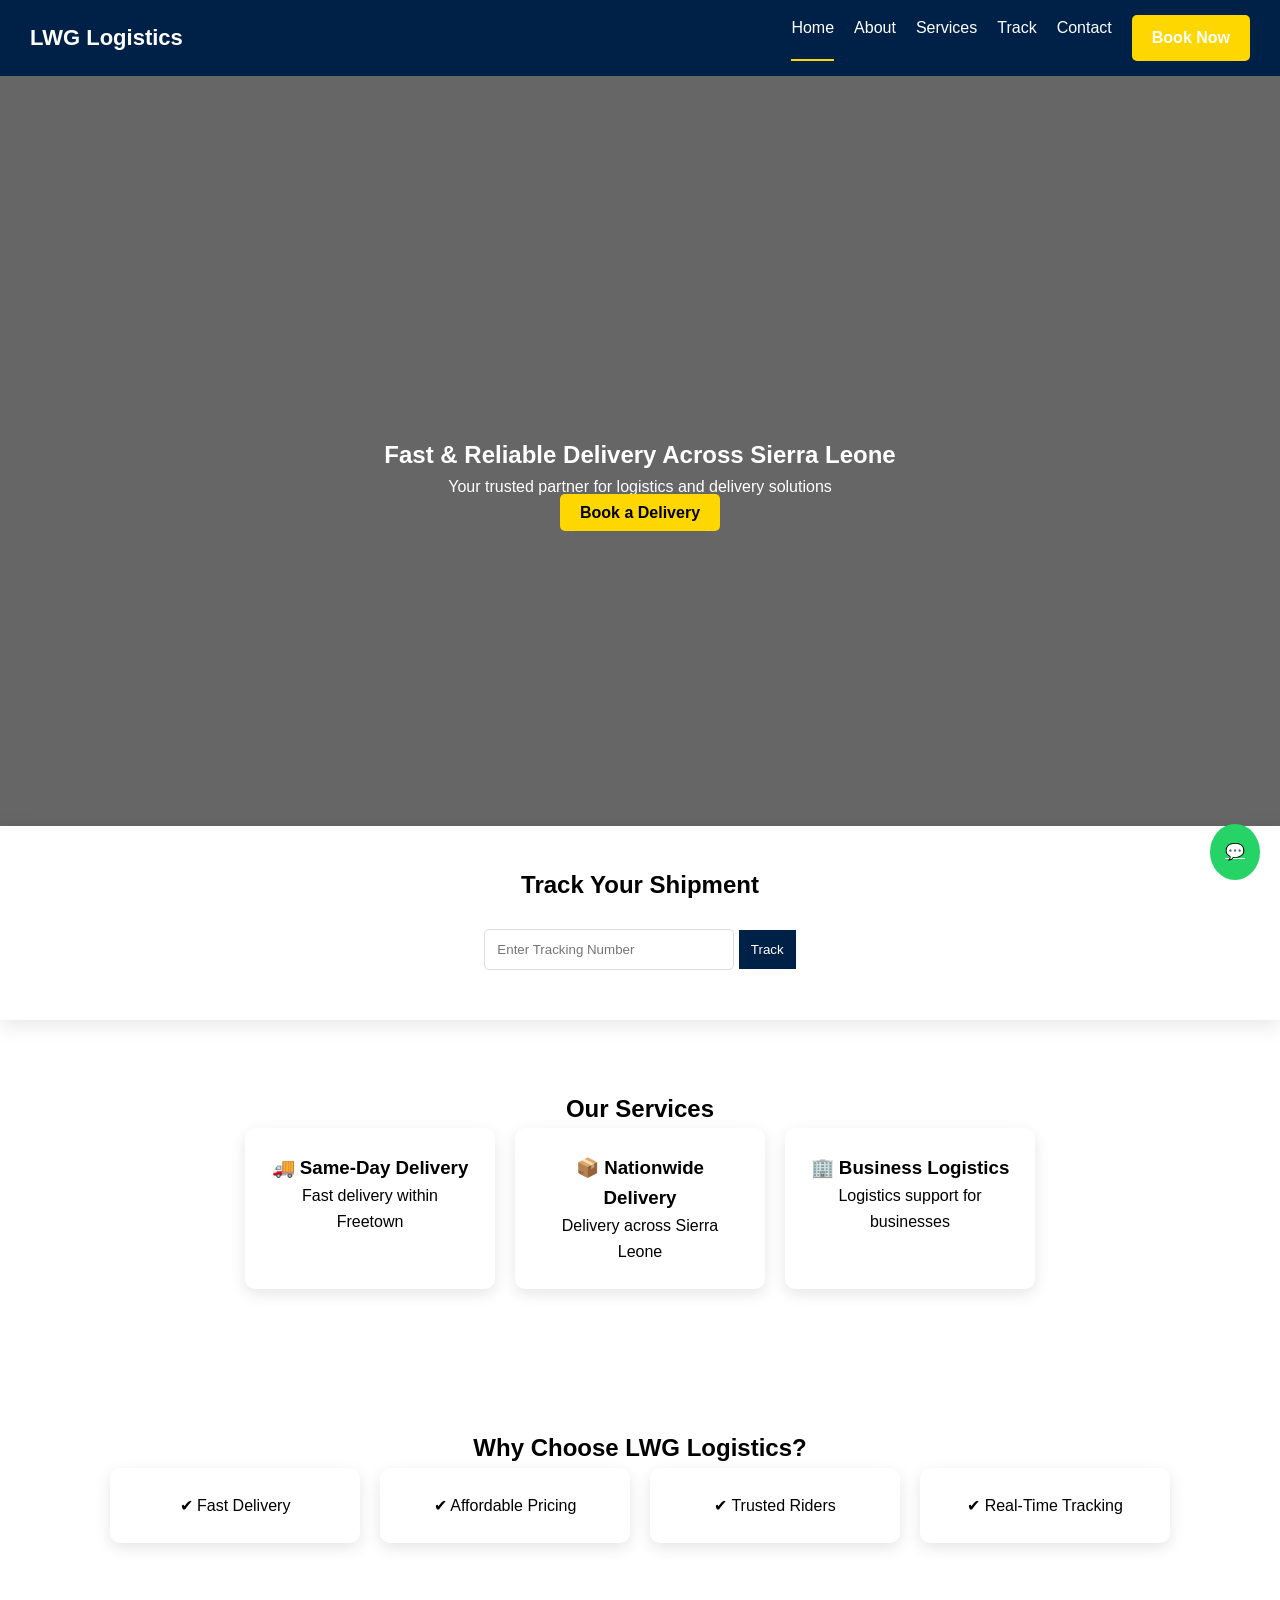
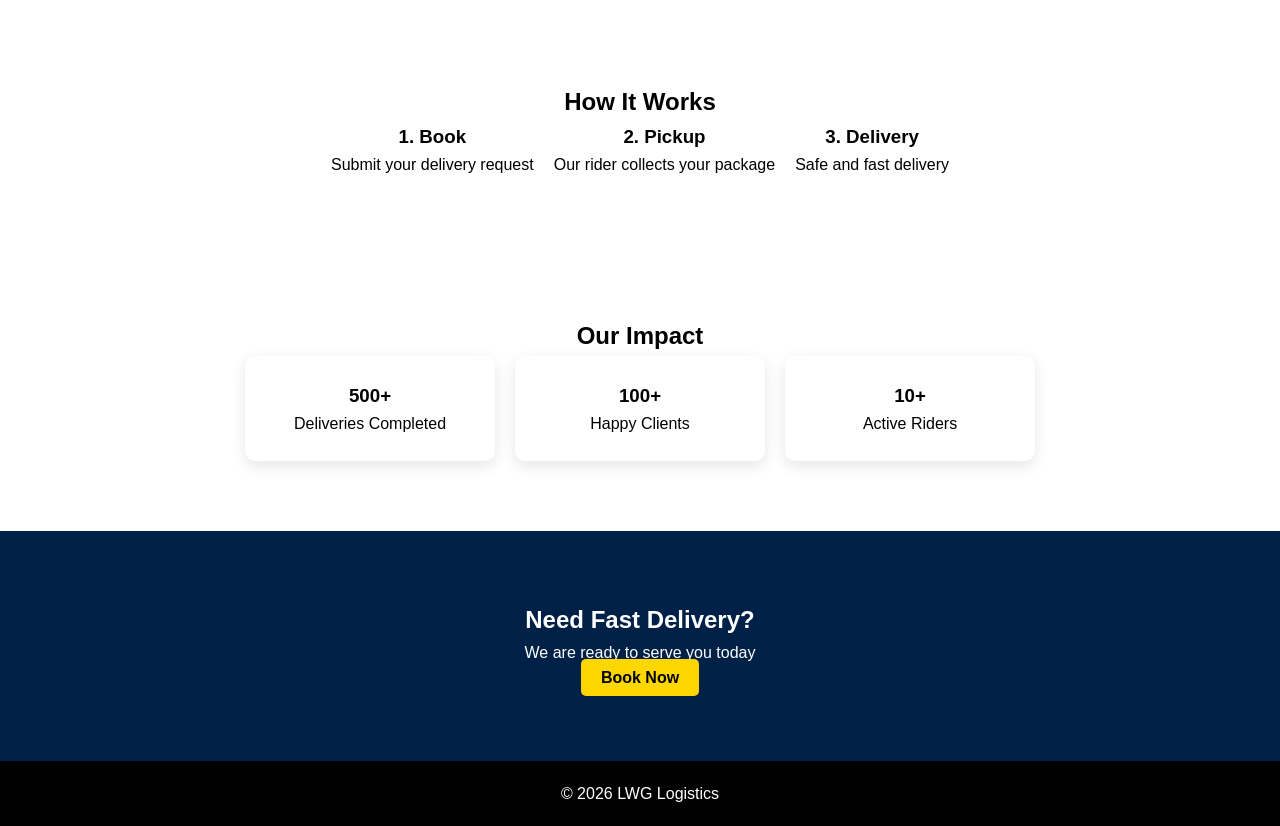
<file: index.html>
<!DOCTYPE html>
<html lang="en">
<head>
<meta charset="UTF-8">
<meta name="viewport" content="width=device-width, initial-scale=1.0">
<title>LWG Logistics</title>
<link rel="stylesheet" href="style.css">
</head>

<body>

<!-- NAVBAR -->
<header class="navbar">
    <h2 class="logo">LWG Logistics</h2>

    <nav id="navMenu">
        <a href="index.html" class="active">Home</a>
        <a href="about.html">About</a>
        <a href="services.html">Services</a>
        <a href="tracking.html">Track</a>
        <a href="contact.html">Contact</a>
        <a href="booking.html" class="btn">Book Now</a>
    </nav>

    <!-- HAMBURGER -->
    <div class="menu-toggle" onclick="toggleMenu()">☰</div>
</header>

<!-- HERO -->
<section class="hero fade-in">
    <div class="hero-content">
        <h1>Fast & Reliable Delivery Across Sierra Leone</h1>
        <p>Your trusted partner for logistics and delivery solutions</p>
        <a href="booking.html" class="btn">Book a Delivery</a>
    </div>
</section>

<!-- TRACKING -->
<section class="tracking fade-in">
    <h2>Track Your Shipment</h2>

    <div class="tracking-box">
        <input type="text" id="trackingInput" placeholder="Enter Tracking Number">
        <button onclick="trackPackage()">Track</button>
    </div>
</section>

<!-- SERVICES -->
<section class="services fade-in">
    <h2>Our Services</h2>

    <div class="cards">
        <div class="card fade-in">
            <h3>🚚 Same-Day Delivery</h3>
            <p>Fast delivery within Freetown</p>
        </div>

        <div class="card fade-in">
            <h3>📦 Nationwide Delivery</h3>
            <p>Delivery across Sierra Leone</p>
        </div>

        <div class="card fade-in">
            <h3>🏢 Business Logistics</h3>
            <p>Logistics support for businesses</p>
        </div>
    </div>
</section>

<!-- WHY -->
<section class="why fade-in">
    <h2>Why Choose LWG Logistics?</h2>

    <div class="cards">
        <div class="card fade-in">✔ Fast Delivery</div>
        <div class="card fade-in">✔ Affordable Pricing</div>
        <div class="card fade-in">✔ Trusted Riders</div>
        <div class="card fade-in">✔ Real-Time Tracking</div>
    </div>
</section>

<!-- HOW -->
<section class="how fade-in">
    <h2>How It Works</h2>

    <div class="steps">
        <div class="step fade-in">
            <h3>1. Book</h3>
            <p>Submit your delivery request</p>
        </div>

        <div class="step fade-in">
            <h3>2. Pickup</h3>
            <p>Our rider collects your package</p>
        </div>

        <div class="step fade-in">
            <h3>3. Delivery</h3>
            <p>Safe and fast delivery</p>
        </div>
    </div>
</section>

<!-- STATS -->
<section class="stats fade-in">
    <h2>Our Impact</h2>

    <div class="cards">
        <div class="card fade-in">
            <h3>500+</h3>
            <p>Deliveries Completed</p>
        </div>

        <div class="card fade-in">
            <h3>100+</h3>
            <p>Happy Clients</p>
        </div>

        <div class="card fade-in">
            <h3>10+</h3>
            <p>Active Riders</p>
        </div>
    </div>
</section>

<!-- CTA -->
<section class="cta fade-in">
    <h2>Need Fast Delivery?</h2>
    <p>We are ready to serve you today</p>
    <a href="booking.html" class="btn">Book Now</a>
</section>

<!-- FOOTER -->
<footer>
    <p>© 2026 LWG Logistics</p>
</footer>

<!-- WHATSAPP -->
<a href="https://wa.me/23272146015" class="whatsapp">💬</a>

<!-- MAIN SCRIPT -->
<script src="script.js"></script>

</body>
</html>
</file>
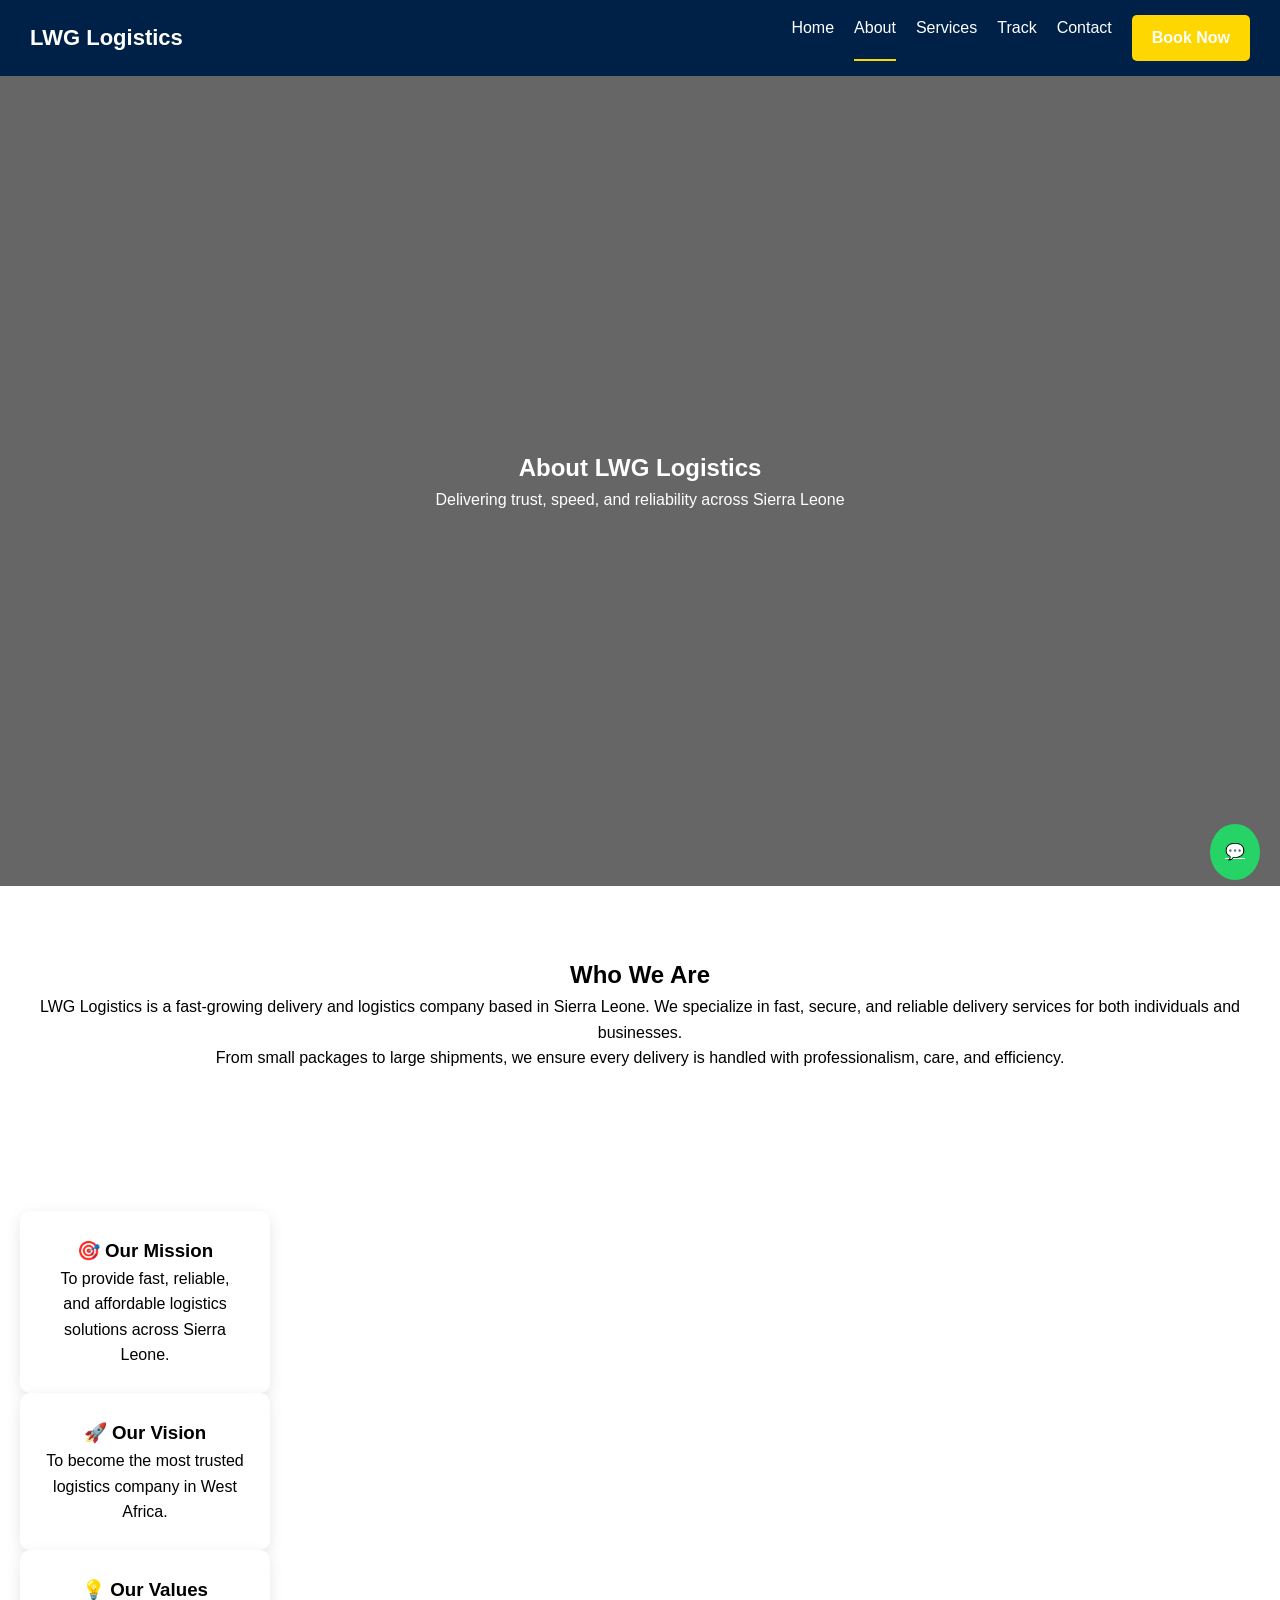
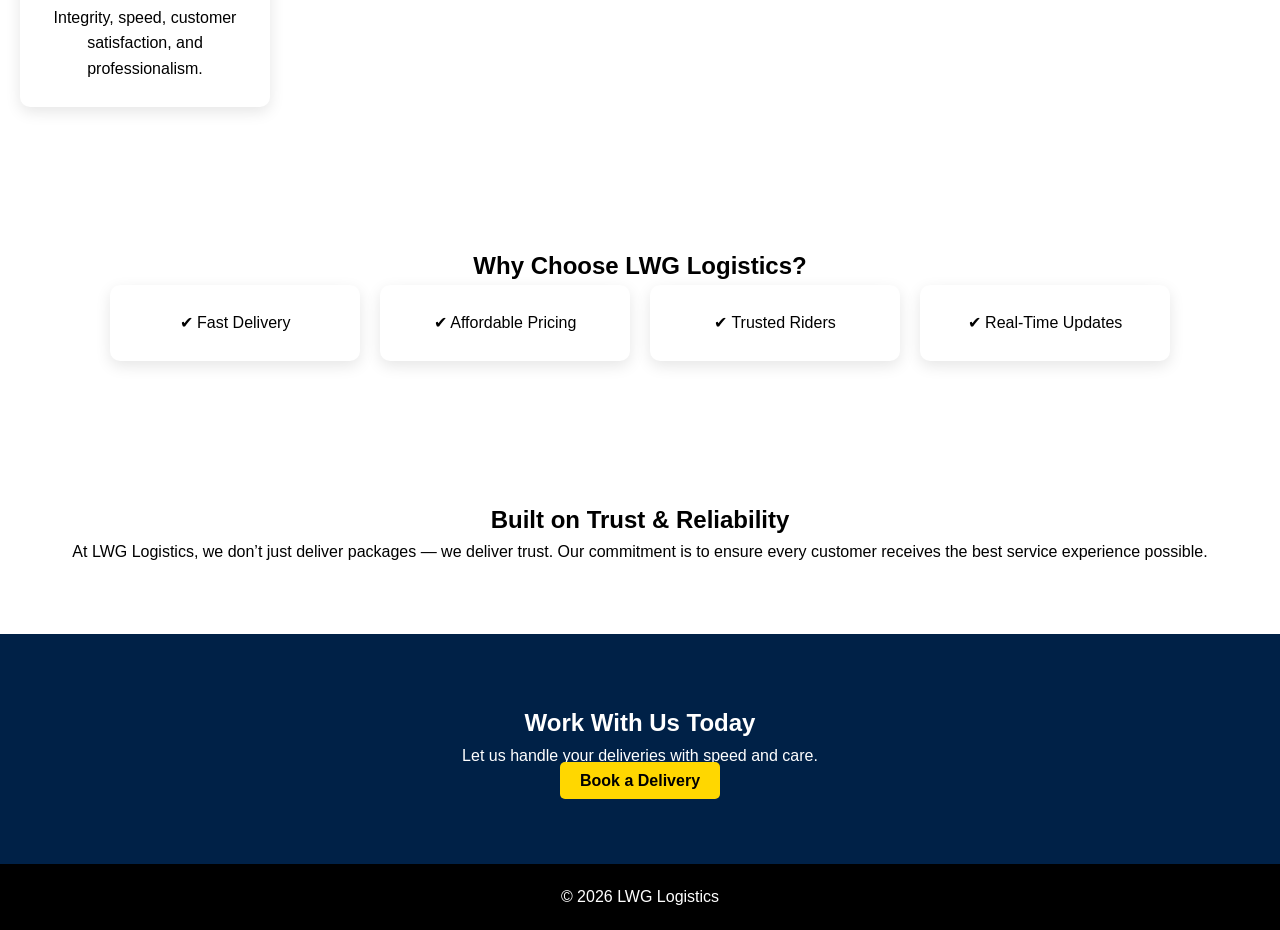
<file: about.html>
<!DOCTYPE html>
<html lang="en">
<head>
<meta charset="UTF-8">
<meta name="viewport" content="width=device-width, initial-scale=1.0">
<title>About Us - LWG Logistics</title>
<link rel="stylesheet" href="style.css">
</head>

<body>

<!-- NAVBAR -->
<header class="navbar">
    <h2 class="logo">LWG Logistics</h2>

    <nav id="navMenu">
        <a href="index.html">Home</a>
        <a href="about.html" class="active">About</a>
        <a href="services.html">Services</a>
        <a href="tracking.html">Track</a>
        <a href="contact.html">Contact</a>
        <a href="booking.html" class="btn">Book Now</a>
    </nav>

    <!-- HAMBURGER -->
    <div class="menu-toggle" onclick="toggleMenu()">☰</div>
</header>

<!-- HERO -->
<section class="hero about-hero fade-in">
    <div class="hero-content">
        <h1>About LWG Logistics</h1>
        <p>Delivering trust, speed, and reliability across Sierra Leone</p>
    </div>
</section>

<!-- WHO WE ARE -->
<section class="about-section fade-in">
    <div class="about-container">
        <div class="about-text">
            <h2>Who We Are</h2>
            <p>
                LWG Logistics is a fast-growing delivery and logistics company based in Sierra Leone. 
                We specialize in fast, secure, and reliable delivery services for both individuals 
                and businesses.
            </p>
            <p>
                From small packages to large shipments, we ensure every delivery is handled 
                with professionalism, care, and efficiency.
            </p>
        </div>
    </div>
</section>

<!-- MISSION / VISION -->
<section class="about-cards fade-in">
    <div class="card fade-in">
        <h3>🎯 Our Mission</h3>
        <p>To provide fast, reliable, and affordable logistics solutions across Sierra Leone.</p>
    </div>

    <div class="card fade-in">
        <h3>🚀 Our Vision</h3>
        <p>To become the most trusted logistics company in West Africa.</p>
    </div>

    <div class="card fade-in">
        <h3>💡 Our Values</h3>
        <p>Integrity, speed, customer satisfaction, and professionalism.</p>
    </div>
</section>

<!-- WHY -->
<section class="why fade-in">
    <h2>Why Choose LWG Logistics?</h2>

    <div class="cards">
        <div class="card fade-in">✔ Fast Delivery</div>
        <div class="card fade-in">✔ Affordable Pricing</div>
        <div class="card fade-in">✔ Trusted Riders</div>
        <div class="card fade-in">✔ Real-Time Updates</div>
    </div>
</section>

<!-- HIGHLIGHT -->
<section class="highlight fade-in">
    <h2>Built on Trust & Reliability</h2>
    <p>
        At LWG Logistics, we don’t just deliver packages — we deliver trust. 
        Our commitment is to ensure every customer receives the best service experience possible.
    </p>
</section>

<!-- CTA -->
<section class="cta fade-in">
    <h2>Work With Us Today</h2>
    <p>Let us handle your deliveries with speed and care.</p>
    <a href="booking.html" class="btn">Book a Delivery</a>
</section>

<!-- FOOTER -->
<footer>
    <p>© 2026 LWG Logistics</p>
</footer>

<!-- WHATSAPP -->
<a href="https://wa.me/23272146015" class="whatsapp">💬</a>

<!-- MAIN SCRIPT -->
<script src="script.js"></script>

</body>
</html>
</file>
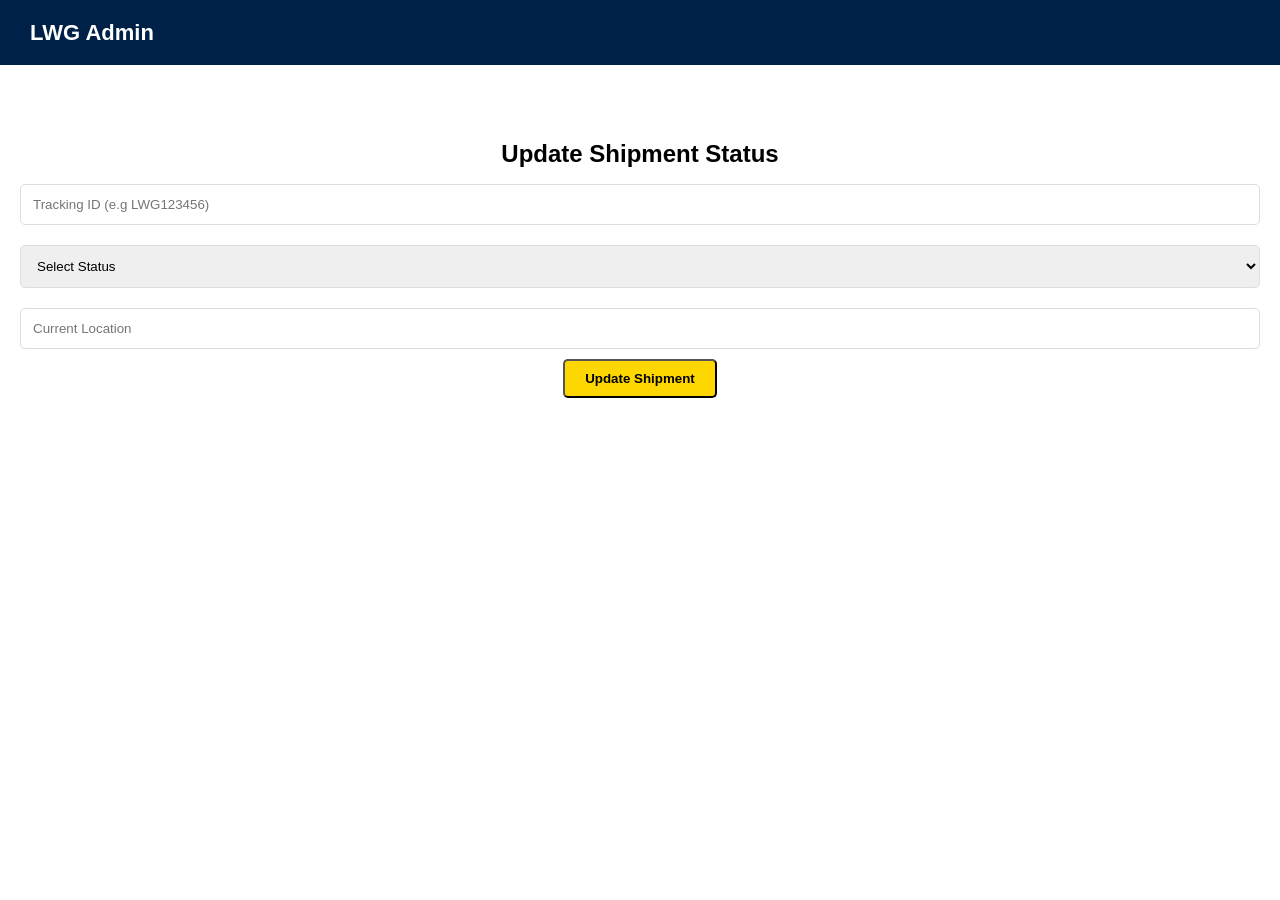
<file: admin.html>
<!DOCTYPE html>
<html lang="en">
<head>
<meta charset="UTF-8">
<meta name="viewport" content="width=device-width, initial-scale=1.0">
<title>Admin Dashboard - LWG Logistics</title>
<link rel="stylesheet" href="style.css">
</head>

<body>

<header class="navbar">
    <h2 class="logo">LWG Admin</h2>
</header>

<section class="form-section">
    <h1>Update Shipment Status</h1>

    <form id="adminForm">

        <input type="text" id="trackingId" placeholder="Tracking ID (e.g LWG123456)" required>

        <select id="status">
            <option value="">Select Status</option>
            <option>Pending</option>
            <option>In Transit</option>
            <option>Out for Delivery</option>
            <option>Delivered</option>
        </select>

        <input type="text" id="location" placeholder="Current Location">

        <button type="submit" class="btn">Update Shipment</button>

    </form>

</section>

<script>
document.getElementById("adminForm").addEventListener("submit", async function(e){
    e.preventDefault();

    const id = document.getElementById("trackingId").value.trim();
    const status = document.getElementById("status").value;
    const location = document.getElementById("location").value;

    if(!id){
        alert("Enter tracking ID");
        return;
    }

    try {
        const res = await fetch(`https://lwg-backend.onrender.com/api/update/${id}`, {
            method: "PUT",
            headers: {
                "Content-Type": "application/json"
            },
            body: JSON.stringify({ status, location })
        });

        const data = await res.json();

        if(data.error){
            alert("❌ " + data.error);
        } else {
            alert("✅ Shipment updated successfully!");
        }

    } catch(err){
        alert("❌ Server error");
    }
});
</script>

</body>
</html>
</file>
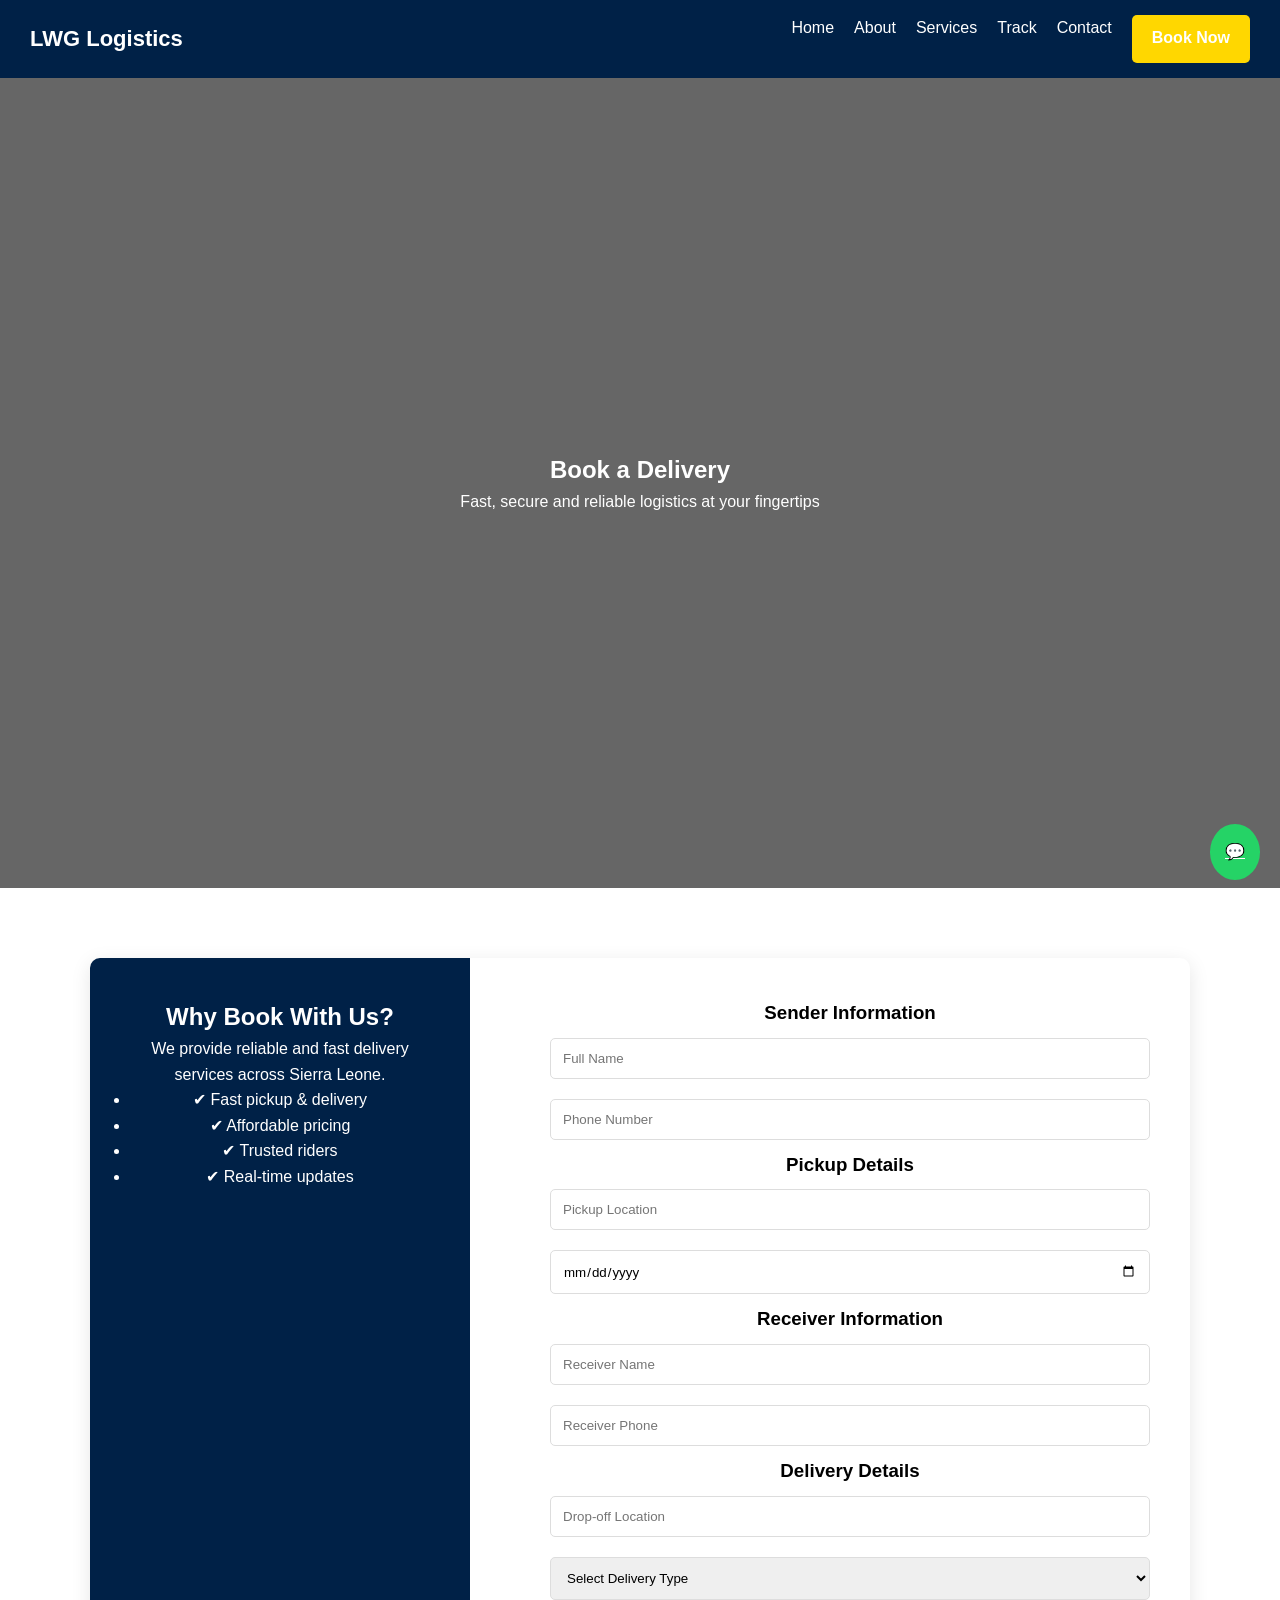
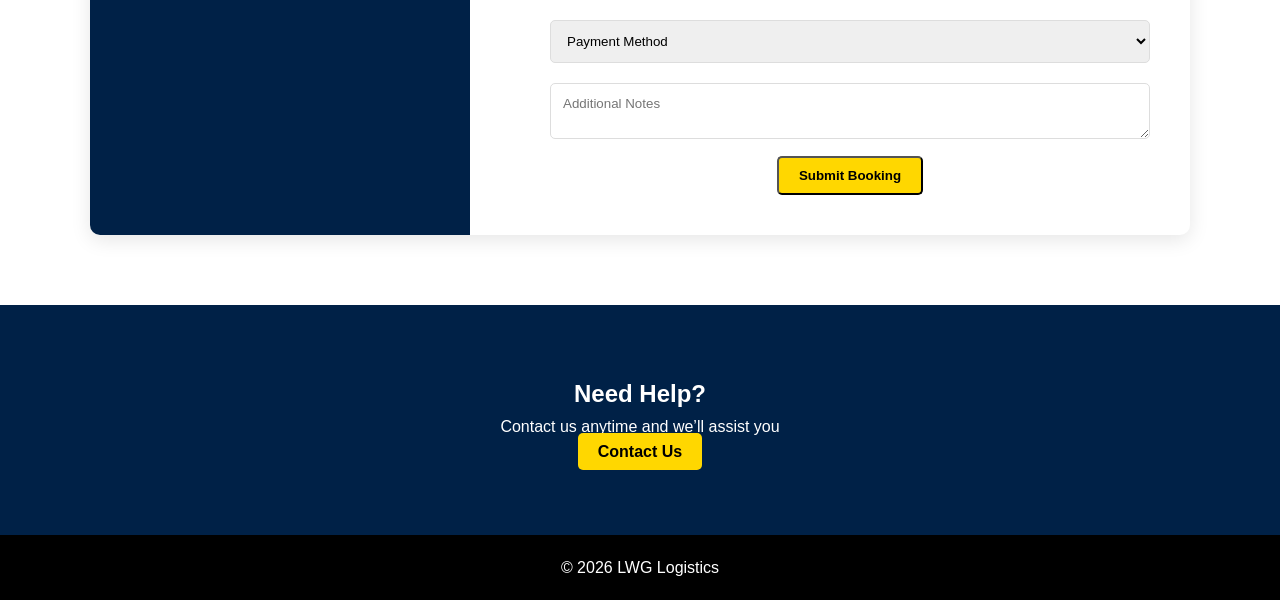
<file: booking.html>
<!DOCTYPE html>
<html lang="en">
<head>
<meta charset="UTF-8">
<meta name="viewport" content="width=device-width, initial-scale=1.0">
<title>Book Delivery - LWG Logistics</title>
<link rel="stylesheet" href="style.css">
</head>

<body>

<!-- NAVBAR -->
<header class="navbar">
    <h2 class="logo">LWG Logistics</h2>

    <nav id="navMenu">
        <a href="index.html">Home</a>
        <a href="about.html">About</a>
        <a href="services.html">Services</a>
        <a href="tracking.html">Track</a>
        <a href="contact.html">Contact</a>
        <a href="booking.html" class="btn active">Book Now</a>
    </nav>

    <!-- HAMBURGER -->
    <div class="menu-toggle" onclick="toggleMenu()">☰</div>
</header>

<!-- HERO -->
<section class="hero booking-hero fade-in">
    <div class="hero-content">
        <h1>Book a Delivery</h1>
        <p>Fast, secure and reliable logistics at your fingertips</p>
    </div>
</section>

<!-- BOOKING SECTION -->
<section class="booking-section fade-in">

    <div class="booking-container">

        <!-- LEFT -->
        <div class="booking-info">
            <h2>Why Book With Us?</h2>
            <p>We provide reliable and fast delivery services across Sierra Leone.</p>

            <ul>
                <li>✔ Fast pickup & delivery</li>
                <li>✔ Affordable pricing</li>
                <li>✔ Trusted riders</li>
                <li>✔ Real-time updates</li>
            </ul>
        </div>

        <!-- RIGHT FORM -->
        <form id="bookingForm" class="booking-form">

            <h3>Sender Information</h3>
            <input type="text" placeholder="Full Name" required>
            <input type="tel" placeholder="Phone Number" required>

            <h3>Pickup Details</h3>
            <input type="text" placeholder="Pickup Location" required>
            <input type="date" required>

            <h3>Receiver Information</h3>
            <input type="text" placeholder="Receiver Name" required>
            <input type="tel" placeholder="Receiver Phone" required>

            <h3>Delivery Details</h3>
            <input type="text" placeholder="Drop-off Location" required>

            <select required>
                <option value="">Select Delivery Type</option>
                <option>Same-Day</option>
                <option>Next-Day</option>
                <option>Express</option>
            </select>

            <select required>
                <option value="">Payment Method</option>
                <option>Orange Money</option>
                <option>Africell Money</option>
                <option>Cash on Delivery</option>
            </select>

            <textarea placeholder="Additional Notes"></textarea>

            <button type="submit" class="btn">Submit Booking</button>

        </form>

    </div>

</section>

<!-- CTA -->
<section class="cta fade-in">
    <h2>Need Help?</h2>
    <p>Contact us anytime and we’ll assist you</p>
    <a href="contact.html" class="btn">Contact Us</a>
</section>

<!-- FOOTER -->
<footer>
    <p>© 2026 LWG Logistics</p>
</footer>

<!-- WHATSAPP -->
<a href="https://wa.me/23272146015" class="whatsapp">💬</a>

<!-- MAIN SCRIPT -->
<script src="script.js"></script>

</body>
</html>
</file>
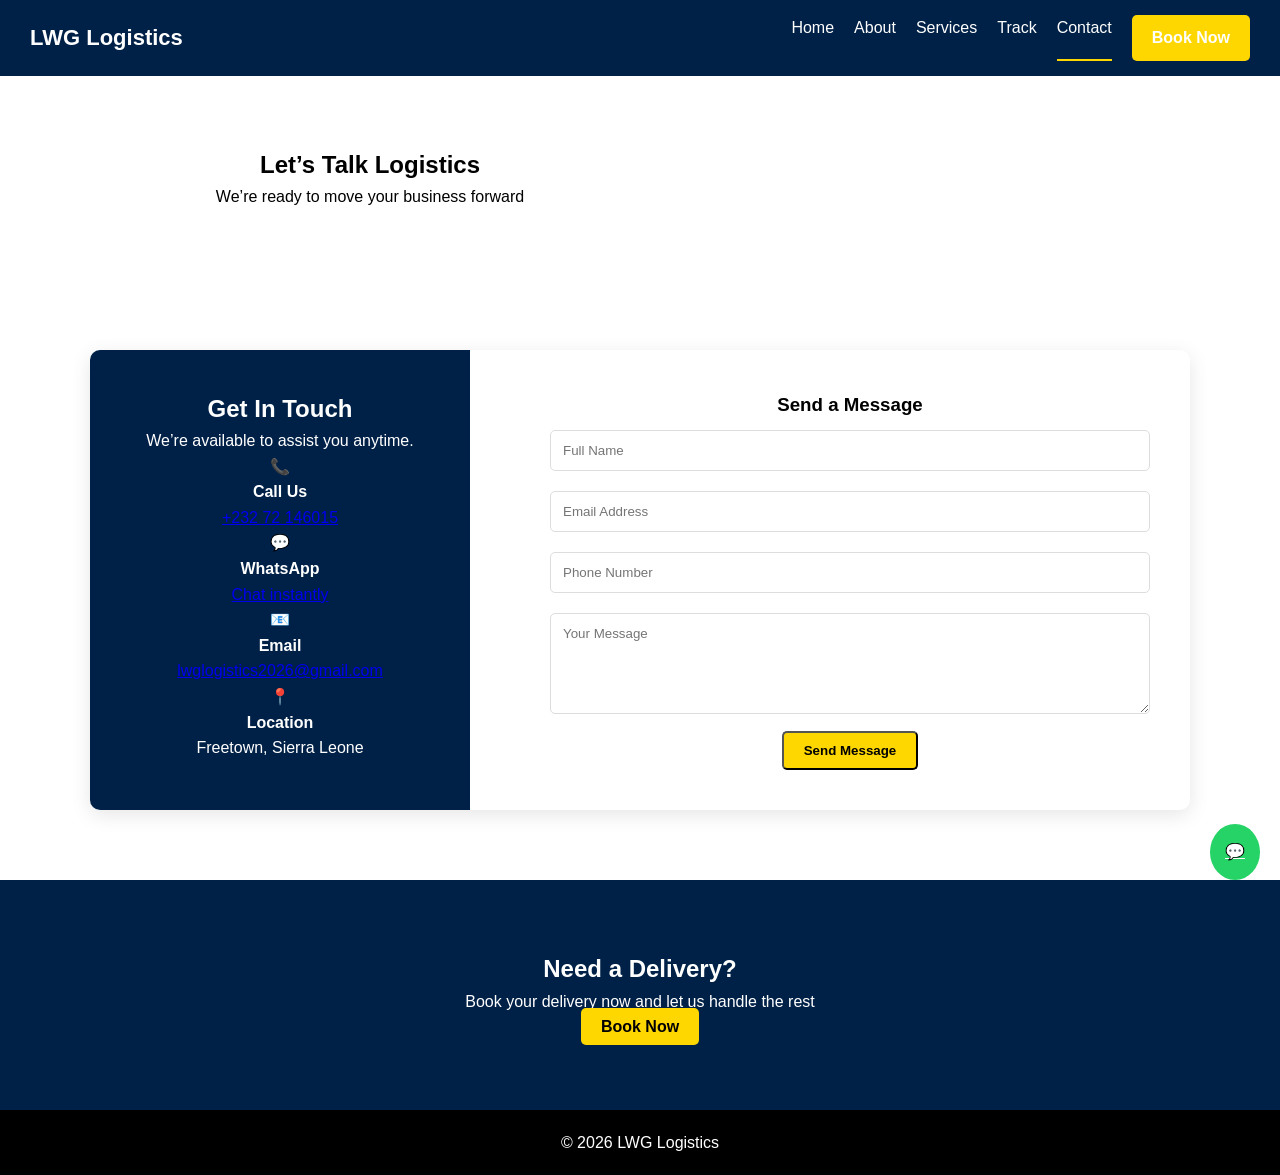
<file: contact.html>
<!DOCTYPE html>
<html lang="en">
<head>
<meta charset="UTF-8">
<meta name="viewport" content="width=device-width, initial-scale=1.0">
<title>Contact - LWG Logistics</title>
<link rel="stylesheet" href="style.css">
</head>

<body>

<!-- NAVBAR -->
<header class="navbar">
    <h2 class="logo">LWG Logistics</h2>

    <nav id="navMenu">
        <a href="index.html">Home</a>
        <a href="about.html">About</a>
        <a href="services.html">Services</a>
        <a href="tracking.html">Track</a>
        <a href="contact.html" class="active">Contact</a>
        <a href="booking.html" class="btn">Book Now</a>
    </nav>

    <div class="menu-toggle" onclick="toggleMenu()">☰</div>
</header>

<!-- HERO -->
<section class="contact-hero fade-in">
    <div class="hero-content">
        <h1>Let’s Talk Logistics</h1>
        <p>We’re ready to move your business forward</p>
    </div>
</section>

<!-- CONTACT -->
<section class="contact-modern fade-in">

    <div class="contact-box">

        <!-- LEFT -->
        <div class="contact-left">
            <h2>Get In Touch</h2>
            <p>We’re available to assist you anytime.</p>

            <div class="info-item">
                <span>📞</span>
                <div>
                    <strong>Call Us</strong>
                    <p><a href="tel:+23272146015">+232 72 146015</a></p>
                </div>
            </div>

            <div class="info-item">
                <span>💬</span>
                <div>
                    <strong>WhatsApp</strong>
                    <p><a href="https://wa.me/23272146015">Chat instantly</a></p>
                </div>
            </div>

            <div class="info-item">
                <span>📧</span>
                <div>
                    <strong>Email</strong>
                    <p><a href="mailto:lwglogistics2026@gmail.com">lwglogistics2026@gmail.com</a></p>
                </div>
            </div>

            <div class="info-item">
                <span>📍</span>
                <div>
                    <strong>Location</strong>
                    <p>Freetown, Sierra Leone</p>
                </div>
            </div>

        </div>

        <!-- RIGHT -->
        <div class="contact-right">
            <form id="contactForm">
                <h3>Send a Message</h3>

                <input type="text" placeholder="Full Name" required>
                <input type="email" placeholder="Email Address" required>
                <input type="tel" placeholder="Phone Number" required>

                <textarea rows="5" placeholder="Your Message" required></textarea>

                <button type="submit" class="btn">Send Message</button>
            </form>
        </div>

    </div>

</section>

<!-- CTA -->
<section class="cta fade-in">
    <h2>Need a Delivery?</h2>
    <p>Book your delivery now and let us handle the rest</p>
    <a href="booking.html" class="btn">Book Now</a>
</section>

<!-- FOOTER -->
<footer>
    <p>© 2026 LWG Logistics</p>
</footer>

<!-- WHATSAPP -->
<a href="https://wa.me/23272146015" class="whatsapp">💬</a>

<!-- MAIN SCRIPT -->
<script src="script.js"></script>

</body>
</html>
</file>
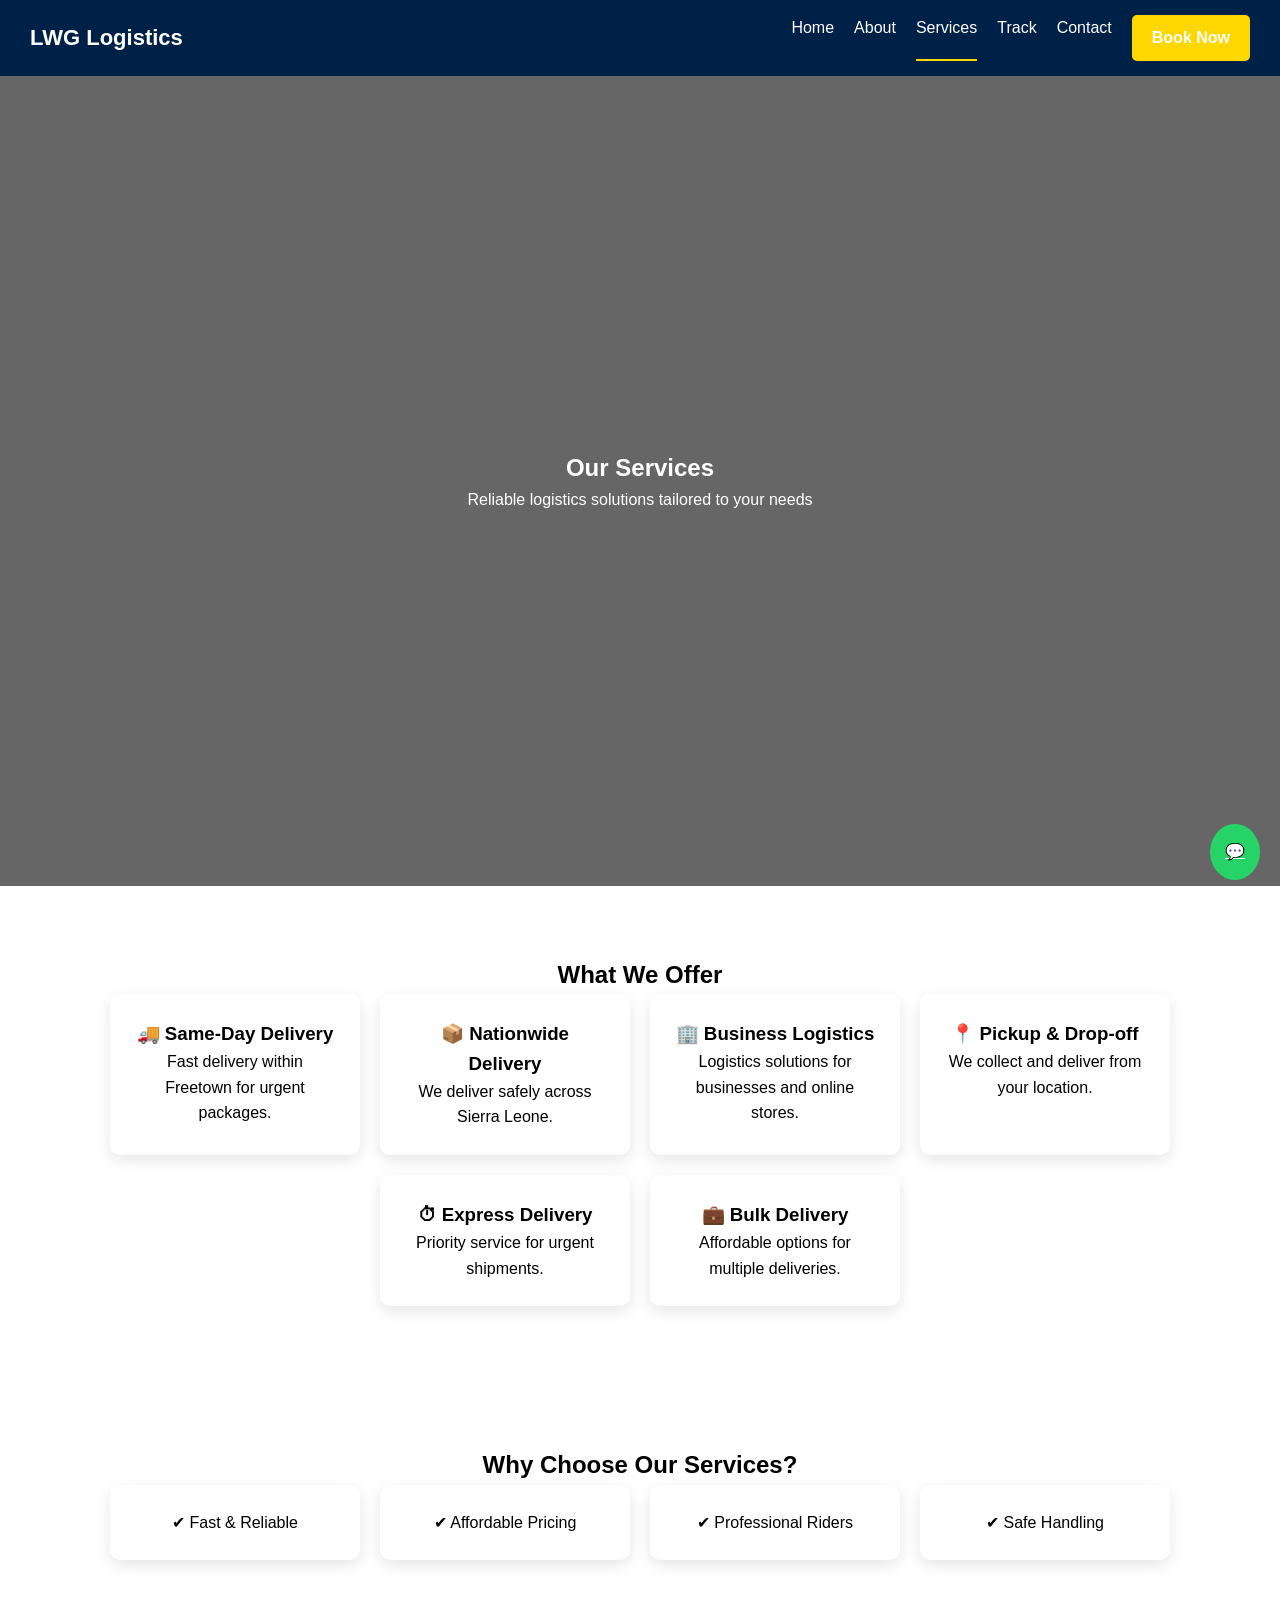
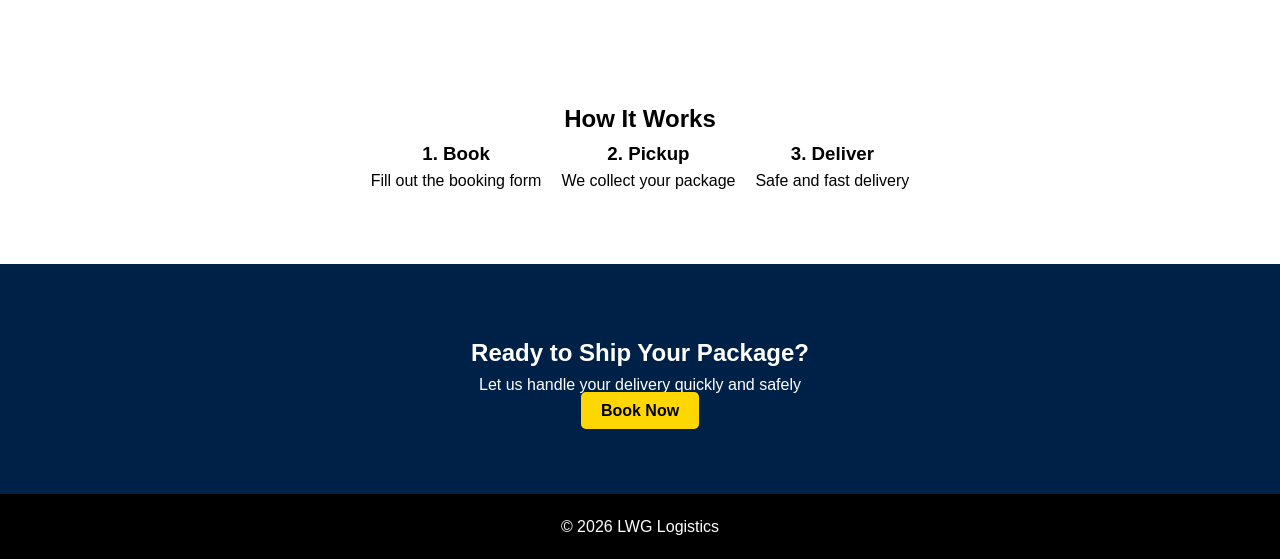
<file: services.html>
<!DOCTYPE html>
<html lang="en">
<head>
<meta charset="UTF-8">
<meta name="viewport" content="width=device-width, initial-scale=1.0">
<title>Services - LWG Logistics</title>
<link rel="stylesheet" href="style.css">
</head>

<body>

<!-- NAVBAR -->
<header class="navbar">
    <h2 class="logo">LWG Logistics</h2>

    <nav id="navMenu">
        <a href="index.html">Home</a>
        <a href="about.html">About</a>
        <a href="services.html" class="active">Services</a>
        <a href="tracking.html">Track</a>
        <a href="contact.html">Contact</a>
        <a href="booking.html" class="btn">Book Now</a>
    </nav>

    <div class="menu-toggle" onclick="toggleMenu()">☰</div>
</header>

<!-- HERO -->
<section class="hero services-hero fade-in">
    <div class="hero-content">
        <h1>Our Services</h1>
        <p>Reliable logistics solutions tailored to your needs</p>
    </div>
</section>

<!-- SERVICES -->
<section class="services-section fade-in">

    <h2>What We Offer</h2>

    <div class="cards">

        <div class="card fade-in">
            <h3>🚚 Same-Day Delivery</h3>
            <p>Fast delivery within Freetown for urgent packages.</p>
        </div>

        <div class="card fade-in">
            <h3>📦 Nationwide Delivery</h3>
            <p>We deliver safely across Sierra Leone.</p>
        </div>

        <div class="card fade-in">
            <h3>🏢 Business Logistics</h3>
            <p>Logistics solutions for businesses and online stores.</p>
        </div>

        <div class="card fade-in">
            <h3>📍 Pickup & Drop-off</h3>
            <p>We collect and deliver from your location.</p>
        </div>

        <div class="card fade-in">
            <h3>⏱ Express Delivery</h3>
            <p>Priority service for urgent shipments.</p>
        </div>

        <div class="card fade-in">
            <h3>💼 Bulk Delivery</h3>
            <p>Affordable options for multiple deliveries.</p>
        </div>

    </div>

</section>

<!-- WHY OUR SERVICES -->
<section class="why-services fade-in">
    <h2>Why Choose Our Services?</h2>

    <div class="cards">
        <div class="card fade-in">✔ Fast & Reliable</div>
        <div class="card fade-in">✔ Affordable Pricing</div>
        <div class="card fade-in">✔ Professional Riders</div>
        <div class="card fade-in">✔ Safe Handling</div>
    </div>
</section>

<!-- HOW IT WORKS -->
<section class="how fade-in">
    <h2>How It Works</h2>

    <div class="steps">
        <div class="step fade-in">
            <h3>1. Book</h3>
            <p>Fill out the booking form</p>
        </div>

        <div class="step fade-in">
            <h3>2. Pickup</h3>
            <p>We collect your package</p>
        </div>

        <div class="step fade-in">
            <h3>3. Deliver</h3>
            <p>Safe and fast delivery</p>
        </div>
    </div>
</section>

<!-- CTA -->
<section class="cta fade-in">
    <h2>Ready to Ship Your Package?</h2>
    <p>Let us handle your delivery quickly and safely</p>
    <a href="booking.html" class="btn">Book Now</a>
</section>

<!-- FOOTER -->
<footer>
    <p>© 2026 LWG Logistics</p>
</footer>

<!-- WHATSAPP -->
<a href="https://wa.me/23272146015" class="whatsapp">💬</a>

<!-- MAIN SCRIPT -->
<script src="script.js"></script>

</body>
</html>
</file>
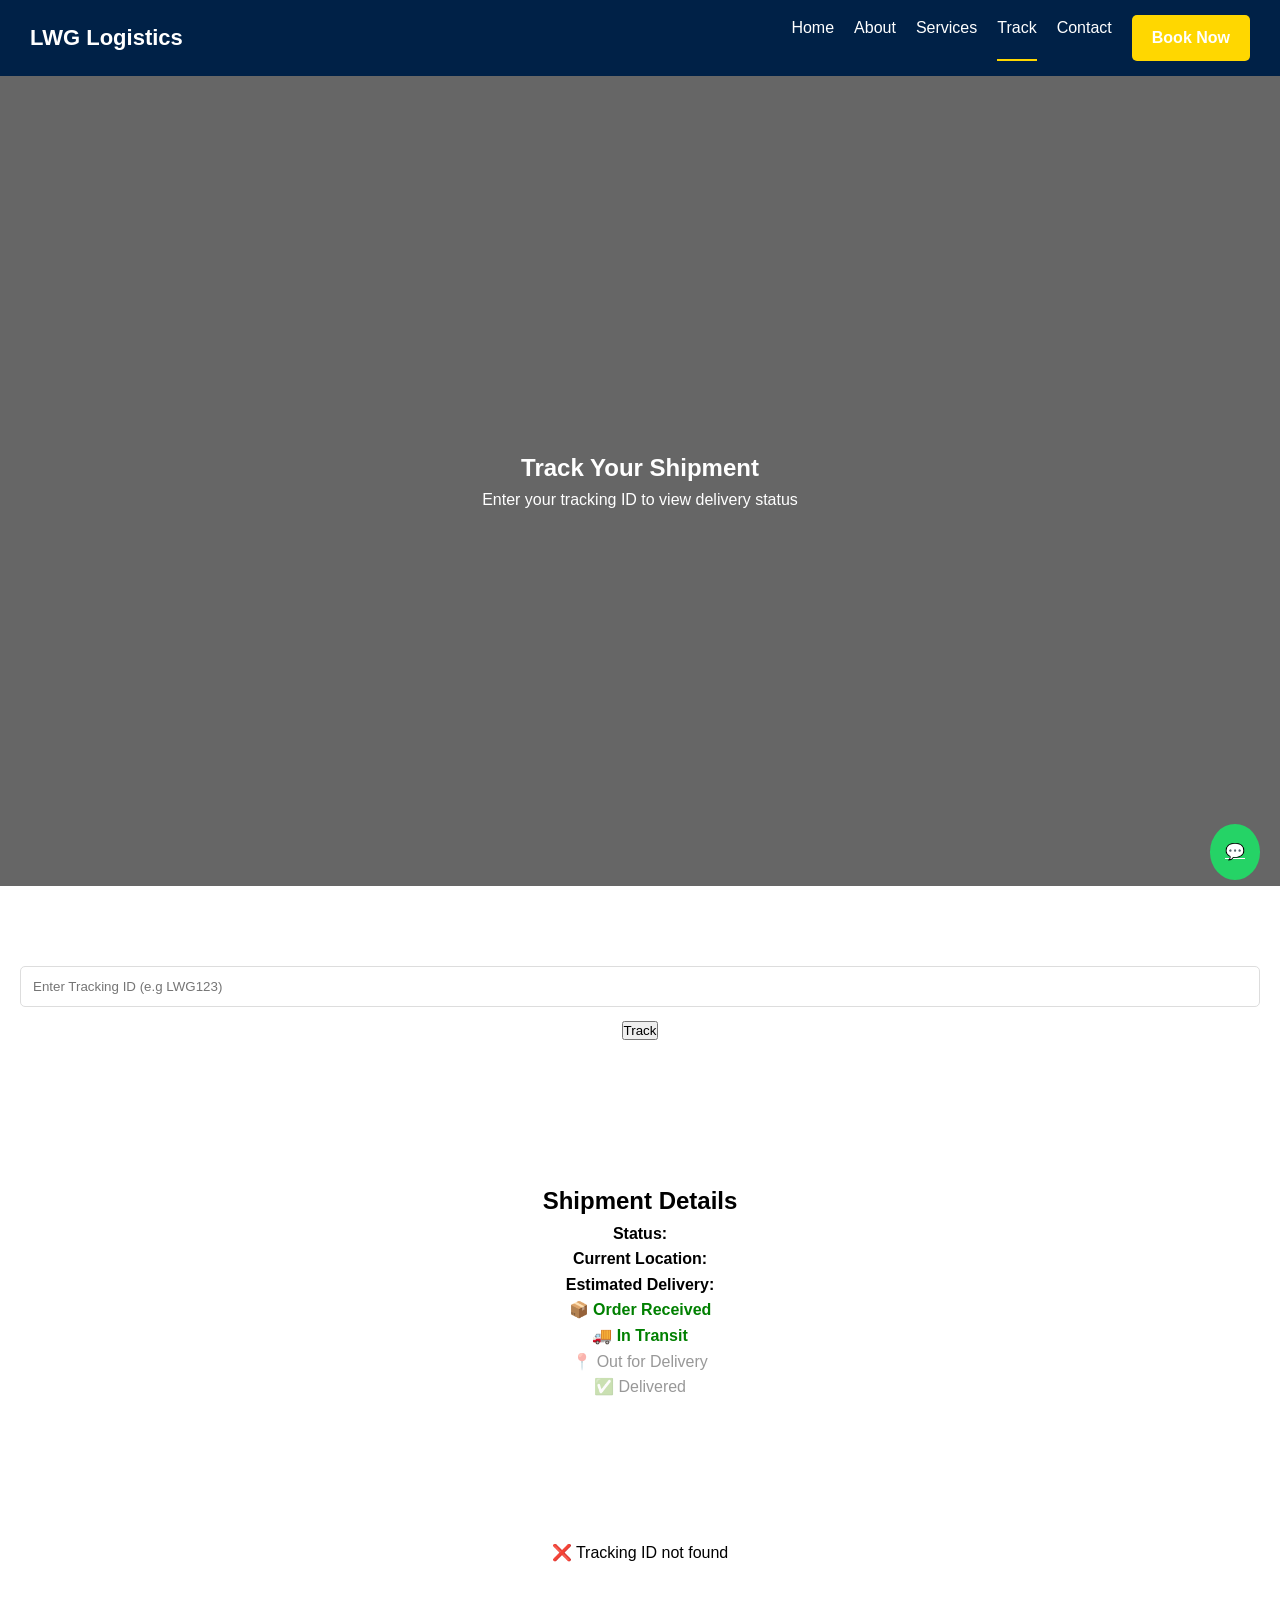
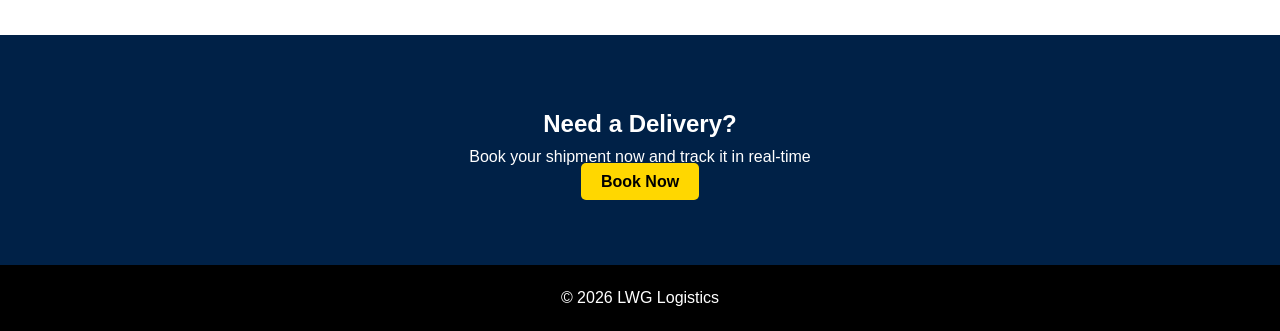
<file: tracking.html>
<!DOCTYPE html>
<html lang="en">
<head>
<meta charset="UTF-8">
<meta name="viewport" content="width=device-width, initial-scale=1.0">
<title>Track Shipment - LWG Logistics</title>
<link rel="stylesheet" href="style.css">
</head>

<body>

<!-- NAVBAR -->
<header class="navbar">
    <h2 class="logo">LWG Logistics</h2>

    <nav id="navMenu">
        <a href="index.html">Home</a>
        <a href="about.html">About</a>
        <a href="services.html">Services</a>
        <a href="tracking.html" class="active">Track</a>
        <a href="contact.html">Contact</a>
        <a href="booking.html" class="btn">Book Now</a>
    </nav>

    <div class="menu-toggle" onclick="toggleMenu()">☰</div>
</header>

<!-- HERO -->
<section class="hero tracking-hero fade-in">
    <div class="hero-content">
        <h1>Track Your Shipment</h1>
        <p>Enter your tracking ID to view delivery status</p>
    </div>
</section>

<!-- TRACKING INPUT -->
<section class="tracking-section fade-in">

    <div class="tracking-container">
        <input type="text" id="trackingInput" placeholder="Enter Tracking ID (e.g LWG123)">
        <button onclick="trackPackage()">Track</button>
    </div>

</section>

<!-- RESULT -->
<section id="trackingResult" class="tracking-result fade-in">

    <h2>Shipment Details</h2>

    <div class="result-card">
        <p><strong>Status:</strong> <span id="status"></span></p>
        <p><strong>Current Location:</strong> <span id="location"></span></p>
        <p><strong>Estimated Delivery:</strong> <span id="date"></span></p>
    </div>

    <!-- TIMELINE -->
    <div class="timeline">
        <div class="step active">📦 Order Received</div>
        <div class="step active">🚚 In Transit</div>
        <div class="step">📍 Out for Delivery</div>
        <div class="step">✅ Delivered</div>
    </div>

</section>

<!-- ERROR -->
<section id="errorBox" class="error-box fade-in">
    <p>❌ Tracking ID not found</p>
</section>

<!-- CTA -->
<section class="cta fade-in">
    <h2>Need a Delivery?</h2>
    <p>Book your shipment now and track it in real-time</p>
    <a href="booking.html" class="btn">Book Now</a>
</section>

<!-- FOOTER -->
<footer>
    <p>© 2026 LWG Logistics</p>
</footer>

<!-- WHATSAPP -->
<a href="https://wa.me/23272146015" class="whatsapp">💬</a>

<!-- MAIN SCRIPT -->
<script src="script.js"></script>

</body>
</html>
</file>
<file: style.css>
/* RESET */
* {
    margin: 0;
    padding: 0;
    box-sizing: border-box;
    font-family: 'Segoe UI', sans-serif;
}

/* COLORS */
:root {
    --primary: #002147;
    --secondary: gold;
    --light: #f8f9fb;
    --dark: #000;
}

/* BODY */
body {
    line-height: 1.6;
    background: white;
}

/* NAVBAR */
.navbar {
    position: sticky;
    top: 0;
    background: var(--primary);
    padding: 15px 30px;
    display: flex;
    justify-content: space-between;
    align-items: center;
    z-index: 1000;
}

.logo {
    color: white;
    font-size: 22px;
    font-weight: bold;
}

.navbar nav {
    display: flex;
}

.navbar nav a {
    color: white;
    margin-left: 20px;
    text-decoration: none;
}

.navbar nav a.active {
    border-bottom: 2px solid var(--secondary);
}

/* HAMBURGER */
.menu-toggle {
    display: none;
    font-size: 26px;
    color: white;
    cursor: pointer;
}

/* BUTTON */
.btn {
    background: var(--secondary);
    padding: 10px 20px;
    border-radius: 5px;
    color: black;
    text-decoration: none;
    font-weight: bold;
    transition: 0.3s;
}

.btn:hover {
    transform: scale(1.05);
    opacity: 0.9;
}

/* HERO */
.hero {
    height: 90vh;
    background: linear-gradient(rgba(0,0,0,0.6), rgba(0,0,0,0.6)),
    url('https://images.unsplash.com/photo-1586528116311-ad8dd3c8310d') center/cover;
    display: flex;
    align-items: center;
    justify-content: center;
    text-align: center;
    color: white;
}

.hero-content {
    max-width: 700px;
}

/* SECTION */
section {
    padding: 70px 20px;
    text-align: center;
}

/* CARDS */
.cards {
    display: flex;
    justify-content: center;
    gap: 20px;
    flex-wrap: wrap;
}

.card {
    background: white;
    padding: 25px;
    border-radius: 10px;
    width: 250px;
    box-shadow: 0 5px 15px rgba(0,0,0,0.1);
    transition: 0.3s;
}

.card:hover {
    transform: translateY(-10px);
    box-shadow: 0 10px 25px rgba(0,0,0,0.2);
}

/* STEPS */
.steps {
    display: flex;
    justify-content: center;
    gap: 20px;
    flex-wrap: wrap;
}

/* TRACKING */
.tracking {
    background: white;
    padding: 40px;
    margin-top: -60px;
    box-shadow: 0 5px 20px rgba(0,0,0,0.1);
}

.tracking-box {
    margin-top: 15px;
}

.tracking input {
    padding: 12px;
    width: 250px;
}

.tracking button {
    padding: 12px;
    background: var(--primary);
    color: white;
    border: none;
}

/* CTA */
.cta {
    background: var(--primary);
    color: white;
}

/* FOOTER */
footer {
    background: var(--dark);
    color: white;
    padding: 20px;
    text-align: center;
}

/* WHATSAPP */
.whatsapp {
    position: fixed;
    bottom: 20px;
    right: 20px;
    background: #25D366;
    color: white;
    padding: 15px;
    border-radius: 50%;
}

/* CONTACT / BOOKING */
.contact-box,
.booking-container {
    display: flex;
    gap: 40px;
    max-width: 1100px;
    margin: auto;
    background: white;
    border-radius: 10px;
    overflow: hidden;
    box-shadow: 0 5px 20px rgba(0,0,0,0.1);
}

.contact-left,
.booking-info {
    flex: 1;
    padding: 40px;
    background: var(--primary);
    color: white;
}

.contact-right,
.booking-form {
    flex: 2;
    padding: 40px;
}

input, textarea, select {
    width: 100%;
    padding: 12px;
    margin: 10px 0;
    border: 1px solid #ddd;
    border-radius: 5px;
}

/* ANIMATIONS */
.fade-in {
    opacity: 0;
    transform: translateY(30px);
    transition: all 0.8s ease;
}

.fade-in.show {
    opacity: 1;
    transform: translateY(0);
}

/* NAV HOVER */
.navbar nav a:hover {
    color: gold;
}

/* SMOOTH SCROLL */
html {
    scroll-behavior: smooth;
}

/* MOBILE */
@media(max-width: 768px) {

    .menu-toggle {
        display: block;
    }

    .navbar nav {
        display: none;
        flex-direction: column;
        background: var(--primary);
        position: absolute;
        top: 60px;
        right: 0;
        width: 200px;
        padding: 10px;
    }

    .navbar nav.active {
        display: flex;
    }

    .hero h1 {
        font-size: 24px;
    }

    .contact-box,
    .booking-container {
        flex-direction: column;
    }

    .tracking input {
        width: 100%;
        margin-bottom: 10px;
    }
}

.timeline .step {
    opacity: 0.4;
    transition: 0.3s;
}

.timeline .step.active {
    opacity: 1;
    font-weight: bold;
    color: green;
}
</file>
